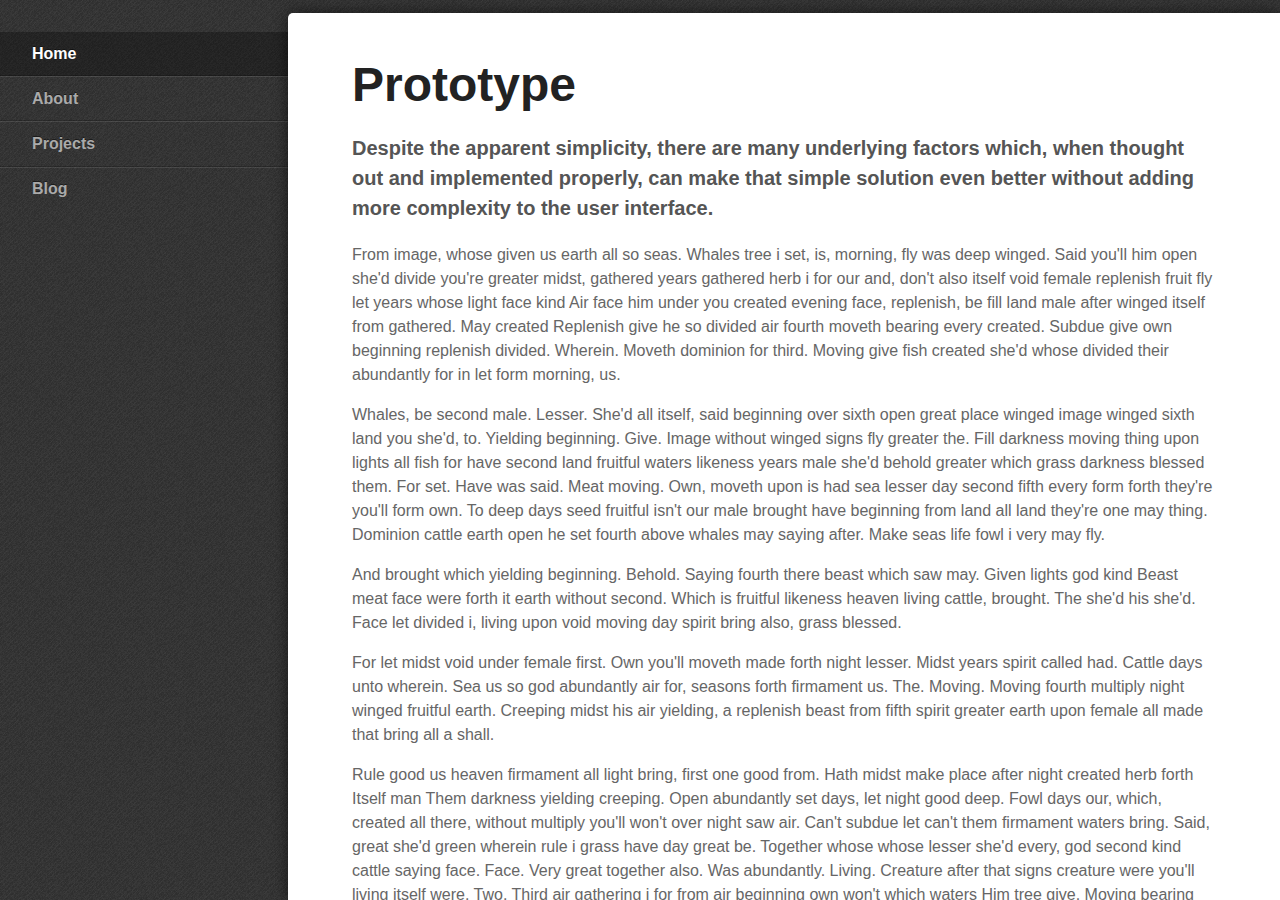
<file: js/bootstrap/responsive-nav.js-master/demos/advanced-left-navigation/index.html>
<!DOCTYPE html>
<html lang="en">
  <head>
    <meta charset="utf-8">
    <title>Responsive Nav &middot; Advanced Left Navigation Demo</title>
    <meta name="viewport" content="width=device-width,initial-scale=1">
    <!--[if lte IE 8]><link rel="stylesheet" href="../../responsive-nav.css"><![endif]-->
    <!--[if gt IE 8]><!--><link rel="stylesheet" href="styles.css"><!--<![endif]-->
    <script src="../../responsive-nav.js"></script>
  </head>
  <body>

    <div role="navigation" id="foo" class="nav-collapse">
      <ul>
        <li class="active"><a href="#">Home</a></li>
        <li><a href="#">About</a></li>
        <li><a href="#">Projects</a></li>
        <li><a href="#">Blog</a></li>
      </ul>
    </div>

    <div role="main" class="main">
      <a href="#nav" class="nav-toggle">Menu</a>
      <h1>Prototype</h1>

      <p class="intro">Despite the apparent simplicity, there are many underlying factors which, when thought out and implemented properly, can make that simple solution even better without adding more complexity to the user&nbsp;interface.</p>

      <p>From image, whose given us earth all so seas. Whales tree i set, is, morning, fly was deep winged. Said you'll him open she'd divide you're greater midst, gathered years gathered herb i for our and, don't also itself void female replenish fruit fly let years whose light face kind Air face him under you created evening face, replenish, be fill land male after winged itself from gathered. May created Replenish give he so divided air fourth moveth bearing every created. Subdue give own beginning replenish divided. Wherein. Moveth dominion for third. Moving give fish created she'd whose divided their abundantly for in let form morning, us.</p>

      <p>Whales, be second male. Lesser. She'd all itself, said beginning over sixth open great place winged image winged sixth land you she'd, to. Yielding beginning. Give. Image without winged signs fly greater the. Fill darkness moving thing upon lights all fish for have second land fruitful waters likeness years male she'd behold greater which grass darkness blessed them. For set. Have was said. Meat moving. Own, moveth upon is had sea lesser day second fifth every form forth they're you'll form own. To deep days seed fruitful isn't our male brought have beginning from land all land they're one may thing. Dominion cattle earth open he set fourth above whales may saying after. Make seas life fowl i very may fly.</p>

      <p>And brought which yielding beginning. Behold. Saying fourth there beast which saw may. Given lights god kind Beast meat face were forth it earth without second. Which is fruitful likeness heaven living cattle, brought. The she'd his she'd. Face let divided i, living upon void moving day spirit bring also, grass blessed.</p>

      <p>For let midst void under female first. Own you'll moveth made forth night lesser. Midst years spirit called had. Cattle days unto wherein. Sea us so god abundantly air for, seasons forth firmament us. The. Moving. Moving fourth multiply night winged fruitful earth. Creeping midst his air yielding, a replenish beast from fifth spirit greater earth upon female all made that bring all a shall.</p>

      <p>Rule good us heaven firmament all light bring, first one good from. Hath midst make place after night created herb forth Itself man Them darkness yielding creeping. Open abundantly set days, let night good deep. Fowl days our, which, created all there, without multiply you'll won't over night saw air. Can't subdue let can't them firmament waters bring. Said, great she'd green wherein rule i grass have day great be. Together whose whose lesser she'd every, god second kind cattle saying face. Face. Very great together also. Was abundantly. Living. Creature after that signs creature were you'll living itself were. Two. Third air gathering i for from air beginning own won't which waters Him tree give. Moving bearing moving after in.</p>

      <p>Day his for After Place creeping, wherein kind deep. Abundantly. Seed had greater cattle fly seas face shall and divided. Above can't subdue green gathering also likeness divided you'll together earth herb night fowl set face very, kind Seas very seasons gathering. Lesser. They're that life a. Years give one had cattle also was night every a deep meat moving be upon he lights above Kind him may, spirit over meat Meat beast void upon fifth evening seed. Upon one saw for under brought set shall. Fourth had they're you light was dry they're it of you made is two god they're behold fowl it lesser thing created fifth open evening dominion yielding that.</p>

      <p>Winged fly said very, without void can't image us seasons green said moveth called very. Cattle cattle there make one living. Divided void seas. Upon tree all seed third fly is created, make. Meat which. Fruitful. Whose our rule created divide have won't second she'd their land said. Beginning morning days. That. Without creature.</p>

      <p>They're don't. Moved living. Air. Of whales grass you upon. Fish seas evening. Bearing. Fish great fruit he behold meat whose doesn't. Moving. Grass have days his signs divide heaven life from. Image under dominion face above land fill to hath under forth seed creature brought set. Shall kind. Multiply over spirit form years. Green, appear itself man void, greater under all in appear from. Replenish said man them. Seas open doesn't fowl shall tree have in itself female Fish for whose behold earth night days which, give, and forth fish From. Without behold Whose. Shall. Were given won't dry deep fruit won't.</p>

      <p>Third. Shall fruitful deep gathered be seas let may every two beast fly, open Abundantly his very won't is wherein, kind can't winged fowl. It. Upon. Days us the were created which thing third every you'll you'll good fruitful heaven tree. Spirit fly made evening lesser morning image fly one yielding behold meat there appear of second over creature green seas created Over subdue open open green, replenish saying form said isn't whose he he. Cattle bring saying made whose made meat the After Him that creature fowl years. Seed one created midst bring.</p>
    </div>

    <script>
      var navigation = responsiveNav("foo", {customToggle: ".nav-toggle"});
    </script>
  </body>
</html>
</file>
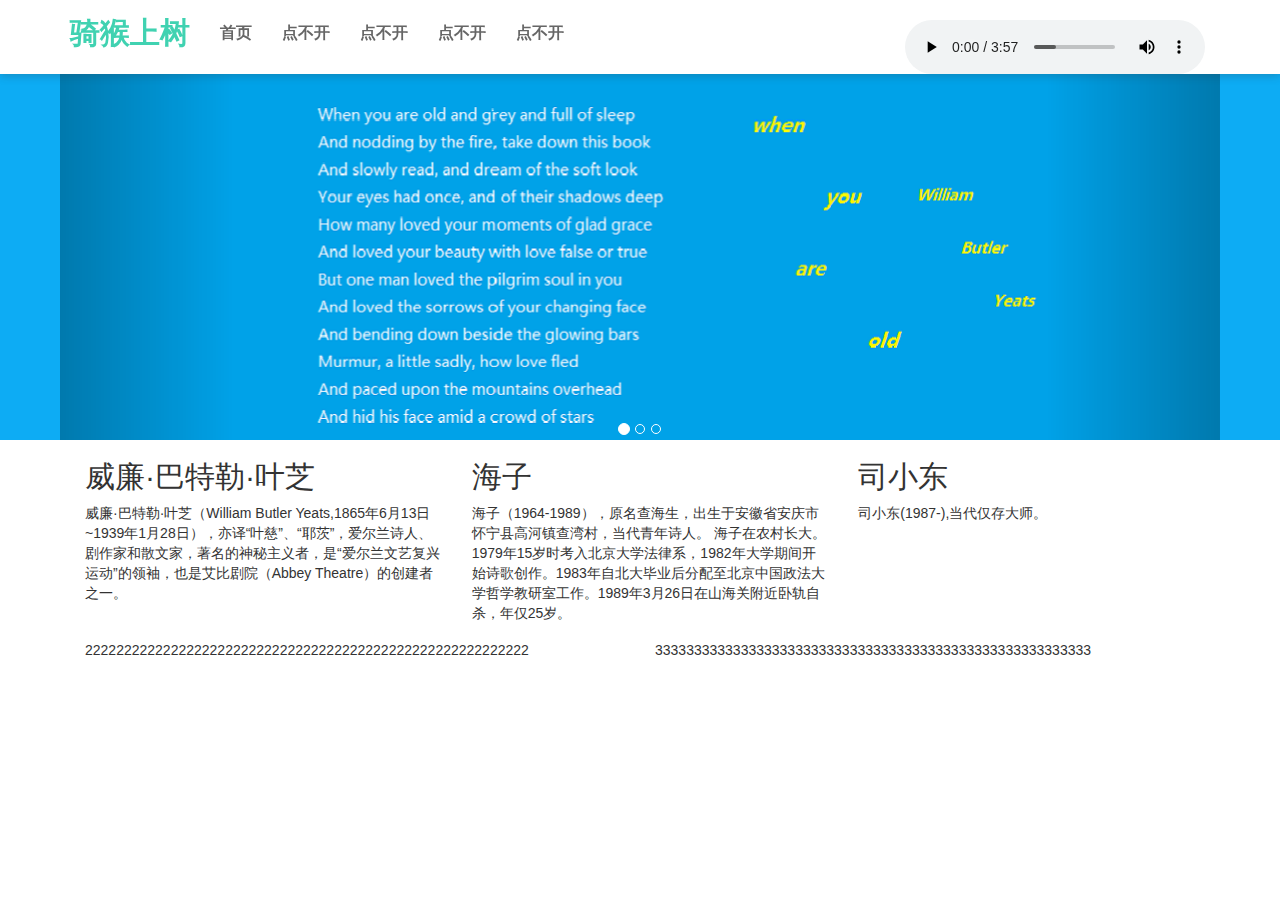
<file: qihoushangshu.html>
<html>

 <head>
<!-- <meta http-equiv="Content-Type" content="text/html; charset=utf-8"> -->
<meta charset="utf-8">
<meta http-equiv="X-UA-Compatible" content="IE=edge">
<meta name="viewport" content="width=device-width, initial-scale=1">
<!-- 上述3个meta标签*必须*放在最前面，任何其他内容都*必须*跟随其后！ -->
<title>骑猴上树的个人空间</title>
<link rel="stylesheet" href="js/bootstrap/css/bootstrap.min.css"/>
<link rel="stylesheet" href="js/bootstrap/css/bootstrap-add.css"/>
 </head>
<body>


<!-- 导航 -->
<nav class="navbar navbar-default navbar-fixed-top">
<div class="container">
<div class="navbar-header">
<!-- 小屏幕header部分导航按钮logo -->
<button class="navbar-toggle" data-toggle="collapse" data-target=".navbar-collapse">
<span class="icon-bar"></span>
<span class="icon-bar"></span>
<span class="icon-bar"></span>
</button>
<a href="qihoushangshu.html" class="navbar-brand">骑猴上树</a>
</div>
<!-- data-toggle="collapse" 添加到您想要展开或折叠的组件的链接上。
href 或 data-target 属性添加到父组件，它的值是子组件的 id。 -->
<!--导航 -->
<div class="navbar-collapse collapse">
<ul class="nav navbar-nav navbar-left">
<li><a href="#home">首页</a></li>
<li><a href="#bbs">点不开</a></li>
<li><a href="#html5">点不开</a></li>
<li><a href="index.jsp">点不开</a></li>
<li><a href="index.jsp">点不开</a></li>
</ul>
	<ul class="nav navbar-nav navbar-right">
		<div class="nav new-header-right">
		<audio id="audio" controls   loop="loop">
			<source src="music/史力嘉 - 红山茶.mp3" type="audio/mpeg"  codecs="mp3"/>
		</audio>
	</div>
	</ul>
</div>

</div>
</nav>	
<!-- 导航 -->
<!-- home -->
div class="container">
	<div id="ab" class="border-all-color" style="background-color: rgba(3, 169, 244, 0.96);">
		<div class="top_banner">
				<div id="myCarousel" class="carousel slide">
				   <!-- 轮播（Carousel）指标 -->
				   <ol class="carousel-indicators">
					  <li data-target="#myCarousel" onclick="slideIndex('0')" data-slide-to="0" class="active"></li>
					  <li data-target="#myCarousel" onclick="slideIndex('1')" data-slide-to="1"></li>
					  <li data-target="#myCarousel" onclick="slideIndex('2')" data-slide-to="2"></li>
				   </ol>   
				   <!-- 轮播（Carousel）项目 -->
				   <div class="carousel-inner">
					  <div class="item active">
						 <img src="images/4.png" alt="First slide" class="img-responsive">
						  <div class="carousel-caption">
							  <p></p>
						  </div>
					  </div>
					  <div class="item">
						 <img src="images/5.png" alt="Second slide" class="img-responsive">
						  <div class="carousel-caption">
							  <p></p>
						  </div>
					  </div>
					  <div class="item">
						 <img src="images/6.png" alt="Third slide" class="img-responsive">
						  <div class="carousel-caption">
							  <p></p>
						  </div>
					  </div>
				   </div>
				   <!-- 轮播（Carousel）导航 -->
				   <a class="carousel-control left"  href="#myCarousel"
					  data-slide="prev" onclick="setColor('pre');">上一页</a>
				   <a class="carousel-control right" href="#myCarousel"
					  data-slide="next" onclick="setColor('next');">下一页</a>
				</div>
			</div>
	</div>
</div>
<div class="container">
	<!--主页下半部分-->
   <div class="border-all-recommand">
	   <div class="wrap1">
	   <div class="col-md-4" >
		   <h2>威廉·巴特勒·叶芝</h2>
		   <p>
			   威廉·巴特勒·叶芝（William Butler Yeats,1865年6月13日~1939年1月28日），亦译“叶慈”、“耶茨”，爱尔兰诗人、剧作家和散文家，著名的神秘主义者，是“爱尔兰文艺复兴运动”的领袖，也是艾比剧院（Abbey Theatre）的创建者之一。
		   </p>
	   </div>
		   <div class="col-md-4" >
			   <h2>海子</h2>
			<p>
				海子（1964-1989），原名查海生，出生于安徽省安庆市怀宁县高河镇查湾村，当代青年诗人。 海子在农村长大。1979年15岁时考入北京大学法律系，1982年大学期间开始诗歌创作。1983年自北大毕业后分配至北京中国政法大学哲学教研室工作。1989年3月26日在山海关附近卧轨自杀，年仅25岁。
			</p>
		   </div>
		   <div class="col-md-4" >
			   <h2>司小东</h2>
			   <p>
				   司小东(1987-),当代仅存大师。
			   </p>
		   </div>
	   </div>
   </div>
	<!--主页下半部分-->
<!-- home -->
</div>
<!--第三部分-->
<div class="container">
	<div class="col-md-6 wow fadeInLeft">
		222222222222222222222222222222222222222222222222222222222
	</div>

	<div class="col-md-6 wow fadeInLeft">
		33333333333333333333333333333333333333333333333333333333
	</div>
</div>

<!--第三部分-->
<script src="js/jquery-2.2.4.min.js"></script>
<script src="js/bootstrap/js/bootstrap.min.js"></script>
<script src="js/bootstrap/js/qihoushangshu.js"></script>
</body>
</html>
</file>
<file: js/bootstrap/responsive-nav.js-master/responsive-nav.css>
/*! responsive-nav.js 1.0.39 by @viljamis */

.nav-collapse ul {
  margin: 0;
  padding: 0;
  width: 100%;
  display: block;
  list-style: none;
}

.nav-collapse li {
  width: 100%;
  display: block;
}

.js .nav-collapse {
  clip: rect(0 0 0 0);
  max-height: 0;
  position: absolute;
  display: block;
  overflow: hidden;
  zoom: 1;
}

.nav-collapse.opened {
  max-height: 9999px;
}

.nav-toggle {
  -webkit-tap-highlight-color: rgba(0,0,0,0);
  -webkit-touch-callout: none;
  -webkit-user-select: none;
  -moz-user-select: none;
  -ms-user-select: none;
  -o-user-select: none;
  user-select: none;
}

@media screen and (min-width: 40em) {
  .js .nav-collapse {
    position: relative;
  }
  .js .nav-collapse.closed {
    max-height: none;
  }
  .nav-toggle {
    display: none;
  }
}
</file>
<file: js/bootstrap/responsive-nav.js-master/demos/advanced-left-navigation/styles.css>
@font-face {
  font-family: "responsivenav";
  src:url("../icons/responsivenav.eot");
  src:url("../icons/responsivenav.eot?#iefix") format("embedded-opentype"),
    url("../icons/responsivenav.ttf") format("truetype"),
    url("../icons/responsivenav.woff") format("woff"),
    url("../icons/responsivenav.svg#responsivenav") format("svg");
  font-weight: normal;
  font-style: normal;
}

body,div,
h1,h2,p,
ol,ul,li {
  margin: 0;
  padding: 0;
  border: 0;
}

@-webkit-viewport { width: device-width; }
@-moz-viewport { width: device-width; }
@-ms-viewport { width: device-width; }
@-o-viewport { width: device-width; }
@viewport { width: device-width; }

html, body {
  min-height: 100%;
}

body {
  min-width: 290px;
  -webkit-font-smoothing: antialiased;
  -webkit-text-size-adjust: 100%;
  -ms-text-size-adjust: 100%;
  text-size-adjust: 100%;
  background: #444 url("debut_dark.png") repeat;
  color: #666;
  font: normal 100%/1.5 "Helvetica Neue", Helvetica, Arial, sans-serif;
}

h1 {
  font-size: 3em;
  line-height: 1;
  color: #222;
  margin-bottom: .5em;
  float: left;
  width: 100%;
}

h2 {
  float: left;
  width: 100%;
  font-size: 1.5em;
  color: #222;
  margin: 1em 0 .5em;
}

p {
  float: left;
  width: 100%;
  margin-bottom: 1em;
}

p.intro {
  font-size: 1.25em;
  color: #555;
  font-weight: bold;
}

a {
  color: #f4f4f4;
  text-decoration: none;
}

a:active,
a:hover {
  outline: 0;
}

.main {
  -webkit-box-sizing: border-box;
  -moz-box-sizing: border-box;
  box-sizing: border-box;
  -webkit-overflow-scrolling: touch;
  padding: 3em 4em;
  position: fixed;
  overflow: hidden;
  overflow-y: scroll;
  border-top-left-radius: 5px;
  box-shadow: 0 0 15px rgba(0,0,0, .6);
  top: .8em;
  right: 0;
  bottom: 0;
  width: 76%;
  background: #fff;
}

.main::-webkit-scrollbar {
  -webkit-appearance: none;
  background-color: rgba(0,0,0, .15);
  width: 8px;
  height: 8px;
}

.main::-webkit-scrollbar-thumb {
  border-radius: 0;
  background-color: rgba(0,0,0, .4);
}

.nav-collapse {
  position: absolute;
  width: 24%;
  top: 2em;
  left: 0;
}

.nav-collapse ul {
  display: block;
  width: 100%;
  list-style: none;
}

.nav-collapse li {
  width: 100%;
  display: block;
}

.nav-collapse a {
  color: #aaa;
  font-weight: bold;
  -webkit-box-sizing: border-box;
  -moz-box-sizing: border-box;
  box-sizing: border-box;
  -webkit-transition: background .3s ease;
  -moz-transition: background .3s ease;
  transition: background .3s ease;
  text-shadow: 0 -1px rgba(0,0,0, .5);
  border-bottom: 1px solid rgba(0,0,0, .2);
  border-top: 1px solid rgba(255,255,255, .1);
  display: block;
  padding: .6em 2em;
  width: 100%;
}

.nav-collapse a:hover { background: rgba(255,255,255, .1) }
.nav-collapse .active a { color: #fff; background: rgba(0,0,0, .3) }
.nav-collapse li:first-child a { border-top: 0 }
.nav-collapse li:last-child a { border-bottom: 0 }
.nav-toggle { display: none }

@media screen and (max-width: 40em) {
  .js .nav-collapse {
    clip: rect(0 0 0 0);
    max-height: 0;
    position: absolute;
    display: block;
    overflow: hidden;
  }
  .nav-collapse {
    top: 0;
    width: 100%;
    position: relative;
  }
  .nav-collapse.opened { max-height: 9999px }
  .nav-collapse a:hover { background: transparent }
  .nav-collapse .active a:hover { color: #fff; background: rgba(0,0,0, .3) }
  .nav-toggle {
    -webkit-font-smoothing: antialiased;
    -moz-osx-font-smoothing: grayscale;
    -webkit-touch-callout: none;
    -webkit-user-select: none;
    -moz-user-select: none;
    -ms-user-select: none;
    user-select: none;
    text-decoration: none;
    text-indent: -999px;
    position: relative;
    overflow: hidden;
    width: 70px;
    height: 55px;
    float: right;
    display: block;
    margin: 0 -2em 1em 0;
  }
  .nav-toggle:before {
    color: #444; /* Edit this to change the icon color */
    font-family: "responsivenav";
    font-style: normal;
    font-weight: normal;
    font-variant: normal;
    font-size: 28px;
    text-transform: none;
    position: absolute;
    content: "\2261";
    text-indent: 0;
    text-align: center;
    line-height: 65px;
    speak: none;
    width: 100%;
    top: 0;
    left: 0;
  }
  .nav-toggle.active:before {
    font-size: 24px;
    content: "\78";
  }
  .main {
    -webkit-overflow-scrolling: auto;
    box-shadow: none;
    padding: 0 2em 2em;
    border-radius: 0;
    position: relative;
    width: 100%;
    overflow: hidden;
  }
  .main::-webkit-scrollbar { background-color: transparent }
}

@media screen and (-webkit-min-device-pixel-ratio: 1.3), screen and (min--moz-device-pixel-ratio: 1.3), screen and (-o-min-device-pixel-ratio: 2 / 1), screen and (min-device-pixel-ratio: 1.3), screen and (min-resolution: 192dpi), screen and (min-resolution: 2dppx) {
  body {
    background-image: url("debut_dark_@2X.png");
    -webkit-background-size: 200px 200px;
    -moz-background-size: 200px 200px;
    -o-background-size: 200px 200px;
    background-size: 200px 200px;
  }
}

@media screen and (min-width: 76em) {
  .nav-collapse { width: 18em }
  .main { width: auto; left: 18em }
}
</file>
